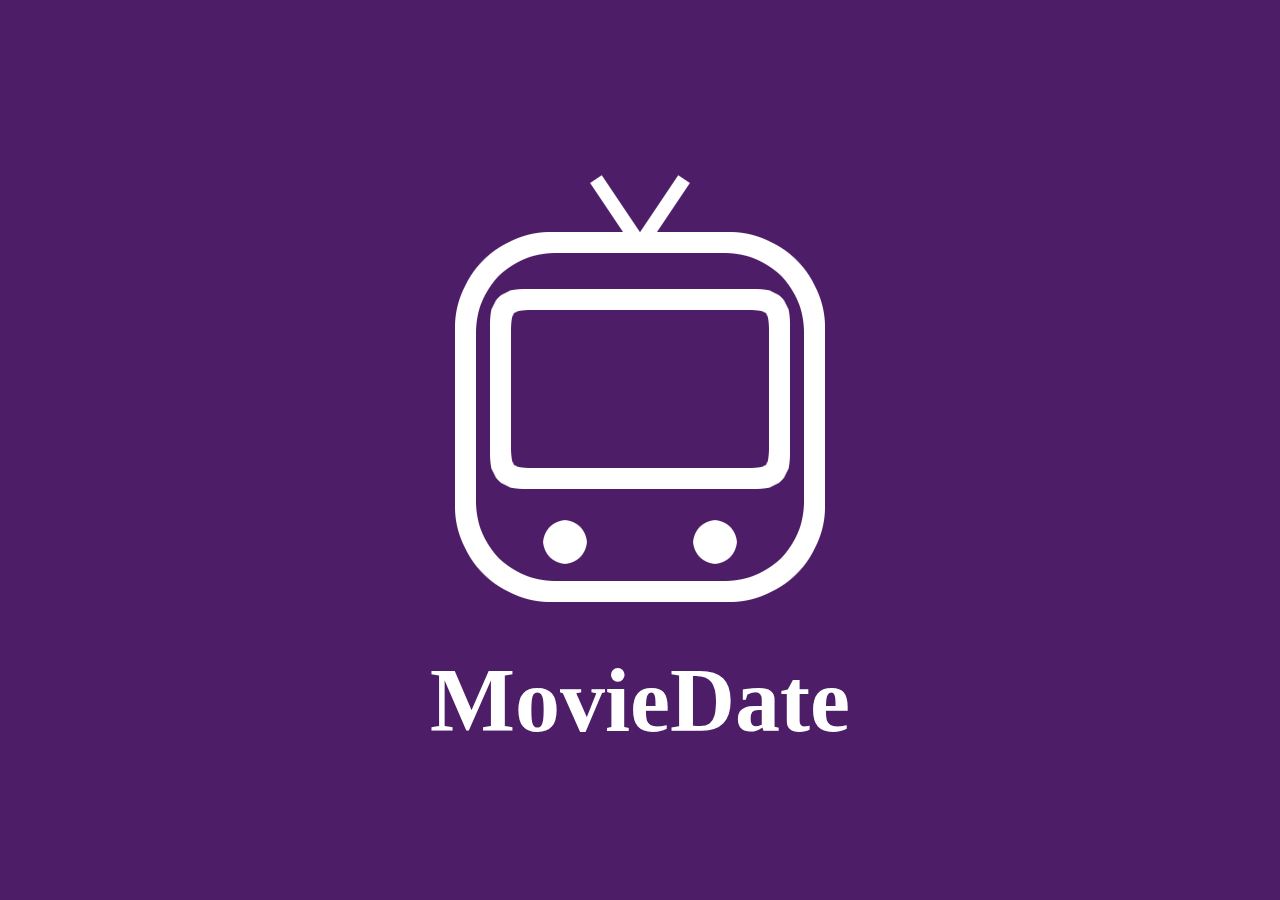
<file: index.html>
<!DOCTYPE html>
<html lang="en">

  <head>
    <meta charset="utf-8">
    <title>MovieDate</title>

    <!-- Manifest and Styles
	  The manifest file lists all the information about the website in a JSON format und usually resides in the root folder of a web app -->
    <link rel="manifest" href="manifest.json">

    <!-- App Name -->
    <meta name="MovieDate" content="Lab 04 PWA" />
    <!-- On iOS, you can specify a web application title for the launch icon -->
    <meta name="apple-mobile-web-app-title" content="Lab 04 PWA" />

    <!-- Capability -->
    <meta name="mobile-web-app-capable" content="yes" />
    <!-- Hiding Safari User Interface Components in standalone mode-->
    <meta name="apple-mobile-web-app-capable" content="yes" />

    <!-- Starting URL -->
    <meta name="msapplication-starturl" content="/index.html" />

    <!-- Theme/Display -->
    <meta name="theme-color" content="white"/>
    <meta name="viewport" content="width=device-width, initial-scale=1, shrink-to-fit=no"/>

    <!-- Icon for iOS 180x180 -->
    <link rel="apple-touch-icon" sizes="57x57" href="/img/apple-icon-57x57.png">
    <link rel="apple-touch-icon" sizes="60x60" href="/img/apple-icon-60x60.png">
    <link rel="apple-touch-icon" sizes="72x72" href="/img/apple-icon-72x72.png">
    <link rel="apple-touch-icon" sizes="76x76" href="/img/apple-icon-76x76.png">
    <link rel="apple-touch-icon" sizes="114x114" href="/img/apple-icon-114x114.png">
    <link rel="apple-touch-icon" sizes="120x120" href="/img/apple-icon-120x120.png">
    <link rel="apple-touch-icon" sizes="144x144" href="/img/apple-icon-144x144.png">
    <link rel="apple-touch-icon" sizes="152x152" href="/img/apple-icon-152x152.png">
    <link rel="apple-touch-icon" sizes="180x180" href="/img/apple-icon-180x180.png">
    <link rel="icon" type="image/png" sizes="32x32" href="img/favicon-32x32.png">
    <link rel="icon" type="image/png" sizes="96x96" href="img/favicon-96x96.png">
    <link rel="icon" type="image/png" sizes="16x16" href="img/favicon-16x16.png">
    <link rel="manifest" href="/manifest.json">
    <meta name="msapplication-TileColor" content="#ffffff">
    <meta name="msapplication-TileImage" content="/ms-icon-144x144.png">
    <meta name="theme-color" content="#ffffff">

    <script src="/js/main.js"></script>

  </head>
  <body>
  <img src="img/icon_web.png">
  <p class="rotate-hor-center">MovieDate</p>
  </body>
</html>
<style>
  *{
    margin: 0;
  }
  body {
    display: flex;
    justify-items: center;
    align-items: center;
    flex-direction: column;
    justify-content: center;
    height: 100vh;
    width: 100vw;
    background-color: #4e1d67;
  }
  p{
    font-size: 10vh;
    color: #ffffff;
    font-weight: bold;
    font-family: Bahnschrift, serif;
  }
  .rotate-hor-center {
    animation: rotate-hor-center 1s cubic-bezier(0.455, 0.030, 0.515, 0.955) both;
  }
  @keyframes rotate-hor-center {
    0% {
      transform: rotateX(0);
    }
    100% {
      transform: rotateX(-360deg);
    }
  }
</style>
<script>
  window.onload = makeAnimation;
  function makeAnimation(){
    window.setTimeout(function(){
      window.location.href = "html/home.html";
    }, 2000);
  }
</script>

</html>
</file>
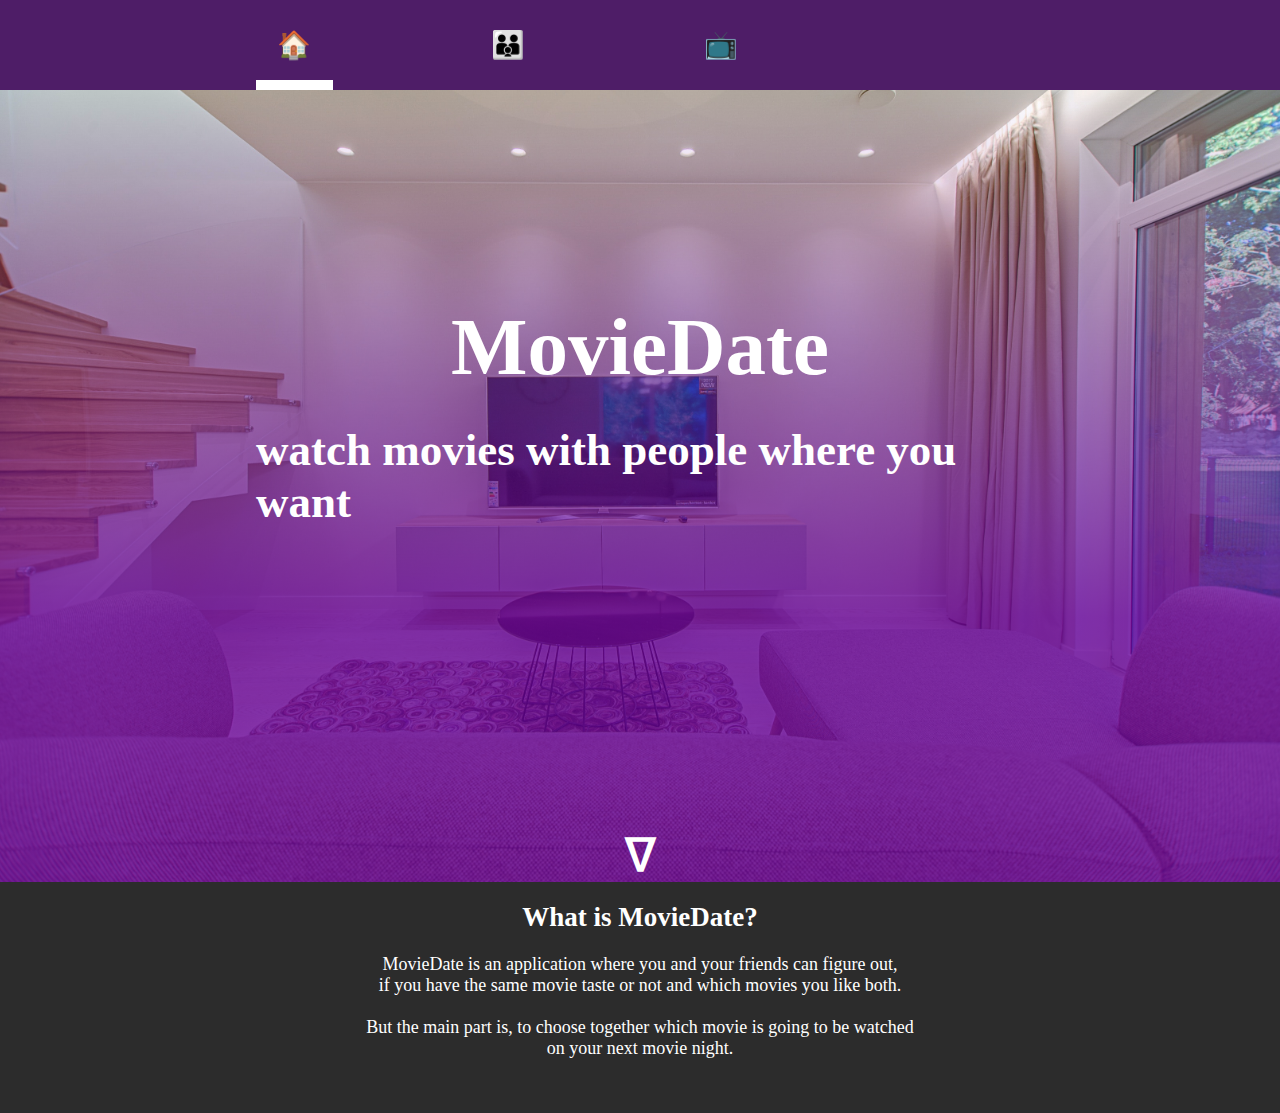
<file: html/home.html>
<!DOCTYPE html>
<html lang="en">
<head>
    <meta charset="UTF-8">
    <title>Home</title>
    <link href="../css/nav.css" rel="stylesheet" type="text/css" />
    <link href="../css/main.css" rel="stylesheet" type="text/css" />

    <!-- Manifest and Styles
	  The manifest file lists all the information about the website in a JSON format und usually resides in the root folder of a web app -->
    <link rel="manifest" href="../manifest.json">

    <!-- App Name -->
    <meta name="MovieDate" content="Lab 04 PWA" />
    <!-- On iOS, you can specify a web application title for the launch icon -->
    <meta name="MovieDate" content="Lab 04 PWA" />

    <!-- Capability -->
    <meta name="mobile-web-app-capable" content="yes" />
    <!-- Hiding Safari User Interface Components in standalone mode-->
    <meta name="apple-mobile-web-app-capable" content="yes" />

    <!-- Starting URL -->
    <meta name="MovieDate-starturl" content="/index.html" />

    <!-- Theme/Display -->
    <meta name="theme-color" content="white"/>
    <meta name="viewport" content="width=device-width, initial-scale=1, shrink-to-fit=no"/>

    <!-- Icon for iOS 180x180 -->
    <link rel="apple-touch-icon" sizes="57x57" href="../img/apple-icon-57x57.png">
    <link rel="apple-touch-icon" sizes="60x60" href="../img/apple-icon-60x60.png">
    <link rel="apple-touch-icon" sizes="72x72" href="../img/apple-icon-72x72.png">
    <link rel="apple-touch-icon" sizes="76x76" href="../img/apple-icon-76x76.png">
    <link rel="apple-touch-icon" sizes="114x114" href="../img/apple-icon-114x114.png">
    <link rel="apple-touch-icon" sizes="120x120" href="../img/apple-icon-120x120.png">
    <link rel="apple-touch-icon" sizes="144x144" href="../img/apple-icon-144x144.png">
    <link rel="apple-touch-icon" sizes="152x152" href="../img/apple-icon-152x152.png">
    <link rel="apple-touch-icon" sizes="180x180" href="../img/apple-icon-180x180.png">
    <link rel="icon" type="image/png" sizes="32x32" href="../img/favicon-32x32.png">
    <link rel="icon" type="image/png" sizes="96x96" href="../img/favicon-96x96.png">
    <link rel="icon" type="image/png" sizes="16x16" href="../img/favicon-16x16.png">



    <script src="../js/main.js"></script>

    <script src="https://ajax.googleapis.com/ajax/libs/jquery/3.5.1/jquery.min.js"></script>
    <script src="../js/login.js"></script>
</head>
<body>
<header>
    <nav>
        <ul class="navbar">
            <li class="nav active"><a href="home.html">🏠</a></li>
            <li class="nav"><a href="groups.html">👪</a></li>
            <li class="nav"><a href="swipe.html">📺</a></li>
            <li class="nav" id="profilnav"></li>
        </ul>
    </nav>
</header>
<div class="backgroundHome">
    <div>

    </div>
    <div class="hometext">
        <h1>MovieDate</h1>
        <h2>watch movies with people where you want</h2>
    </div>
    <h2 class="downArrow">ᐁ</h2>
</div>
<div class="ourApp">
    <h2>What is MovieDate?</h2>
    <p><br>MovieDate is an application where you and your friends can figure out,
        <br>if you have the same movie taste or not and which movies you like both.
        <br><br>But the main part is, to choose together which movie is going to be watched
        <br>on your next movie night.</p>
</div>
</body>
</html>
</file>
<file: css/nav.css>
*{
    margin: 0;
    padding: 0;
}
body{
    width: auto;
    height: auto;
}
header {
     width: 100vw;
     height: 10vh;
     background-color: #4e1d67;
     display: flex;
     align-items: center;
     justify-items: center;
     flex-wrap: nowrap;
     justify-content: space-around;
    position: fixed;
    z-index: 10;
 }
.navbar{
    width: inherit;
    height: inherit;
    display: contents;
}
nav{
    width: 60vw;
    height: 10vh;
    display: flex;
    justify-items: center;
    justify-content: space-between;
    align-items: center;
    flex-direction: row;
}
a{
    list-style: none;
    text-decoration: none;
    font-size: 3vh;
    color: white;
}
.nav{
    height: inherit;
    width: 6vw;
    display: flex;
    flex-wrap: nowrap;
    justify-content: center;
    align-items: center;
}
#profilnav{
    width: 10vw;
}
.active{
    box-shadow: 0px -10px 0px 0px white inset;
}
</file>
<file: css/main.css>
*{
    margin: 0;
    padding: 0;
    font-family: Bahnschrift, serif;
}
h2, h3, h4{
    color: white;
}
h1{
    color: white;
    font-size: 9vh;
    margin-bottom: 30px;
}
.backgroundHome h2{
    font-size: 5vh;
}
.downArrow{
    animation: shake-vertical 3s cubic-bezier(0.455, 0.030, 0.515, 0.955) infinite both;
}
@keyframes shake-vertical {
    0%,
    100% {
        transform: translateY(0);
    }
    10%,
    30%,
    50%,
    70% {
        transform: translateY(-8px);
    }
    20%,
    40%,
    60% {
        transform: translateY(8px);
    }
    80% {
        transform: translateY(6.4px);
    }
    90% {
        transform: translateY(-6.4px);
    }
}
body{
    background-color: #2c2c2c;
}
.backgroundHome{
    display: flex;
    background-image: linear-gradient(180deg, rgba(255,255,255,0) 10%, rgba(105,0,157,0.7626400902157738) 70%), url("../img/home.jpg");
    background-position: center;
    width: 100vw;
    height: 98vh;
    background-size: cover;
    flex-direction: column;
    align-items: center;
    align-content: center;
    justify-content: space-between;
    box-shadow: #2c2c2c;
}
.backgroundHome > div{
    display: flex;
    align-content: center;
    align-items: center;
    flex-direction: column;
}
.hometext{
    width: 60vw;
}

.profil{
    display: flex;
    align-content: center;
    align-items: center;
    flex-direction: column;
    justify-content: center;
    width: 100vw;
    height: 100vh;
}

.icon > p{
    font-size: 15vh;
}

.profilbutton{

    display: inline-block;
    background-color: rgba(105,0,157,0.7626400902157738);
    border: none;
    color: white;
    text-align: center;
    text-decoration: none;
    font-size: 16px;
    text-rendering: auto;
}
.profilbutton > p {
    font-size: 5vh;
    color: white;
}

#userdetails{
    color: white;
    font-size: 5vh;
    outline: 2px solid #4e1d67;
    border-radius: 40px;
    margin-top: 15px;
    margin-bottom: 15px;
    padding: 20px;
}

#groups{
    display: flex;
    align-content: center;
    align-items: center;
    flex-direction: column;
    justify-content: center;
    width: 100vw;
    height: auto;
}

.group {
    outline: 2px solid #4e1d67;
    padding: 15px 15px 15px 15px;
    margin-top: 15px;
    margin-bottom: 15px;
    border-radius: 50px;
    width: 90vw;
    height: 10vh;
    display: flex;
    justify-content: space-between;
    align-items: center;
    font-size: 5vh;
    color: white;
}
.group > div {
    display: flex;
    width: 40vw;
    justify-content: space-between;
}
.groupButton {
   background: #4e1d67;
   padding: 10px;
   border-radius: 20px;
    outline: 2px solid white;
    margin-top: 5px;
}
.groupButton > a{
    font-size: 5vh;
    color: white;
}
.rootGroup{
    transform: translate(0, 10vh);
    display: flex;
    flex-direction: column;
    justify-content: space-between;
    align-items: center;
}
.ourApp{
    margin-top: 20px;
    width: 100vw;
    height: auto;
    display: flex;
    flex-direction: column;
    align-items: center;
    align-content: center;
    color: white;
}
.ourApp > h2{
    font-size: 3vh;
}

.ourApp > p{
    font-size: 2vh;
    text-align: center;
    padding-bottom: 6vh;
}
</file>
